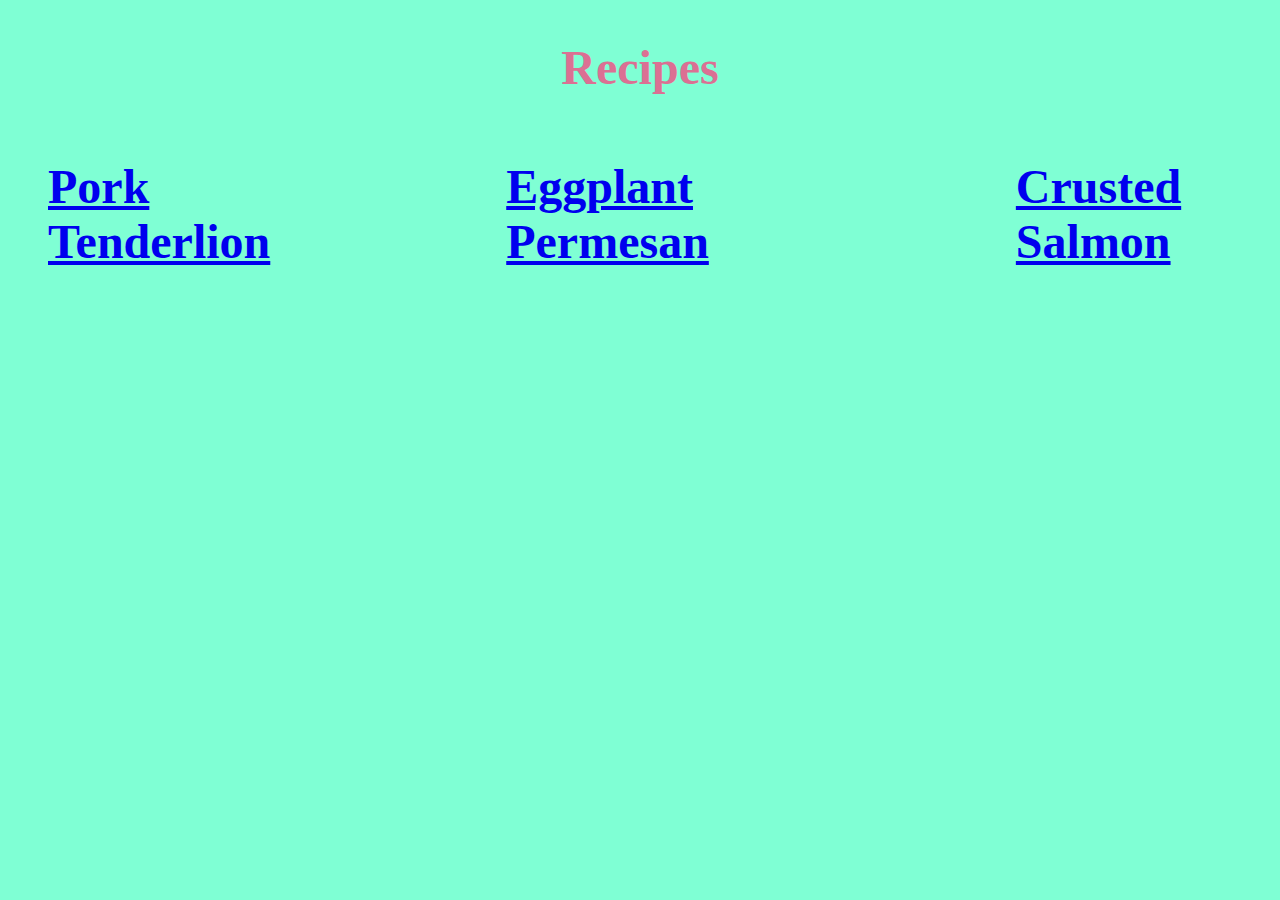
<file: index.html>
<!DOCTYPE html>
<html lang="en">
    <head>
        <meta charset="UTF-8">
        <title>Recipe Book</title>
        <link rel="stylesheet" href="styles.css">
    </head>
    <body>
        <div class = "container">
            <h1>
                Recipes
            </h1>
            <h1>
            <ul>
               
                <li class="elements">
                    <strong><a href="./pork_tanderlion/pork.html">Pork Tenderlion</a></strong>
                </li>
                <li class="elements">
                    <strong>
                    <a href="./eggplant_parmesan/eggplant.html">Eggplant Permesan</a>
                    </strong>
                </li>
                <li class="elements">
                    <strong>
                    <a href="./crusted_salmon/salmon.html">Crusted Salmon</a>
                    </strong>
                </li>
            </ul>
            </h1>
        </div>
    </body>
</html>
</file>
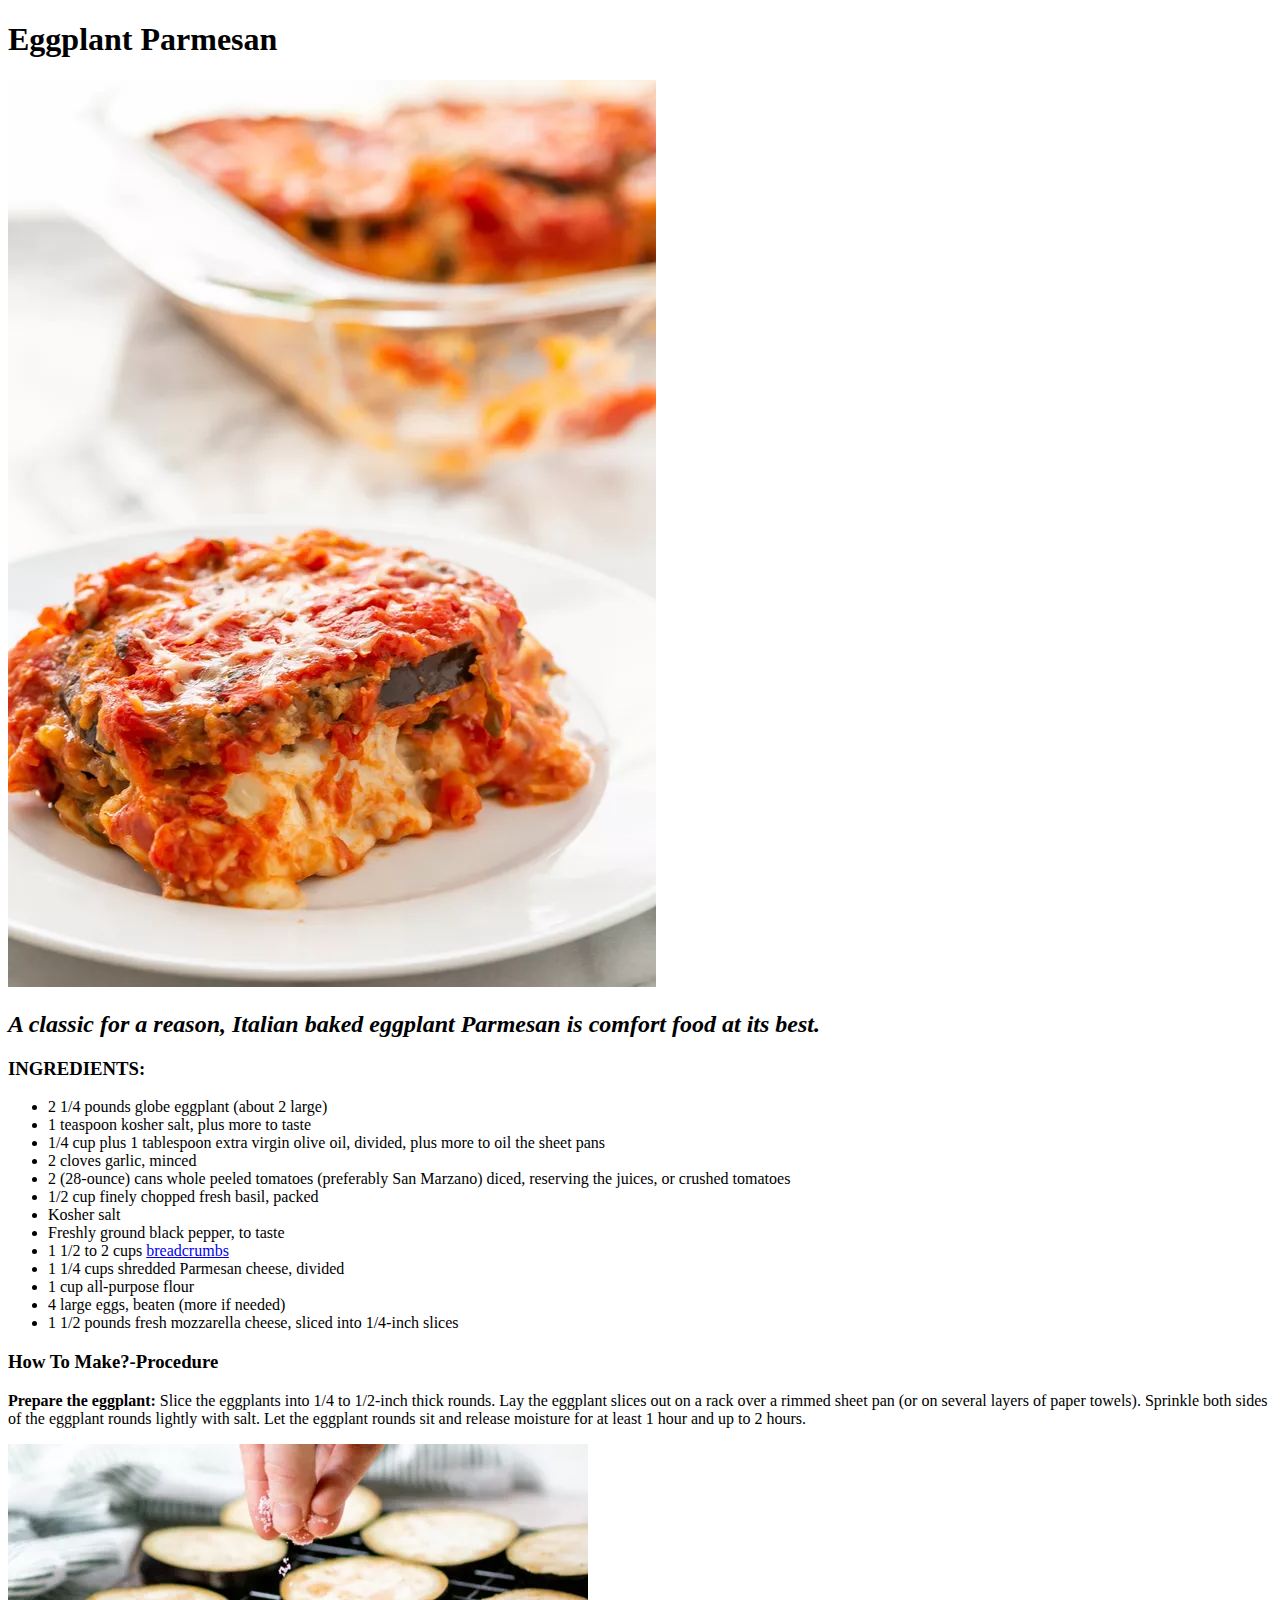
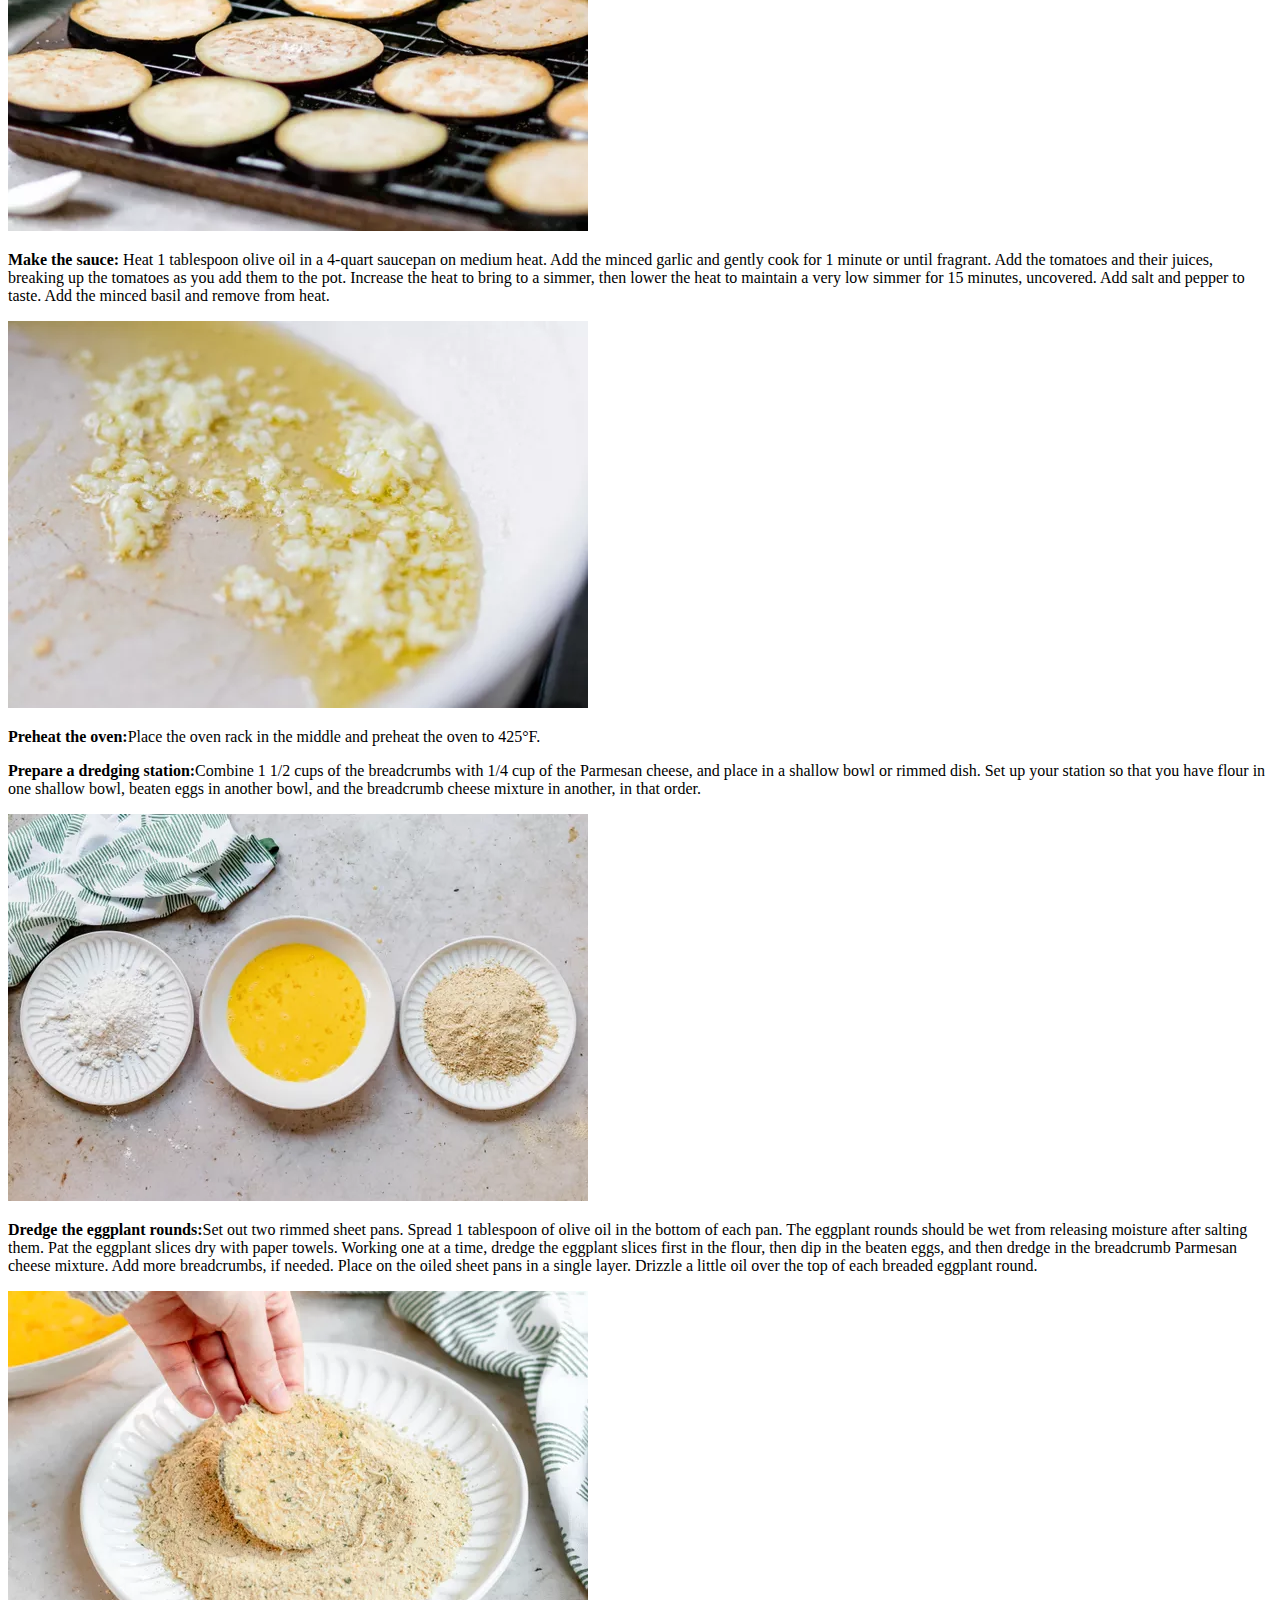
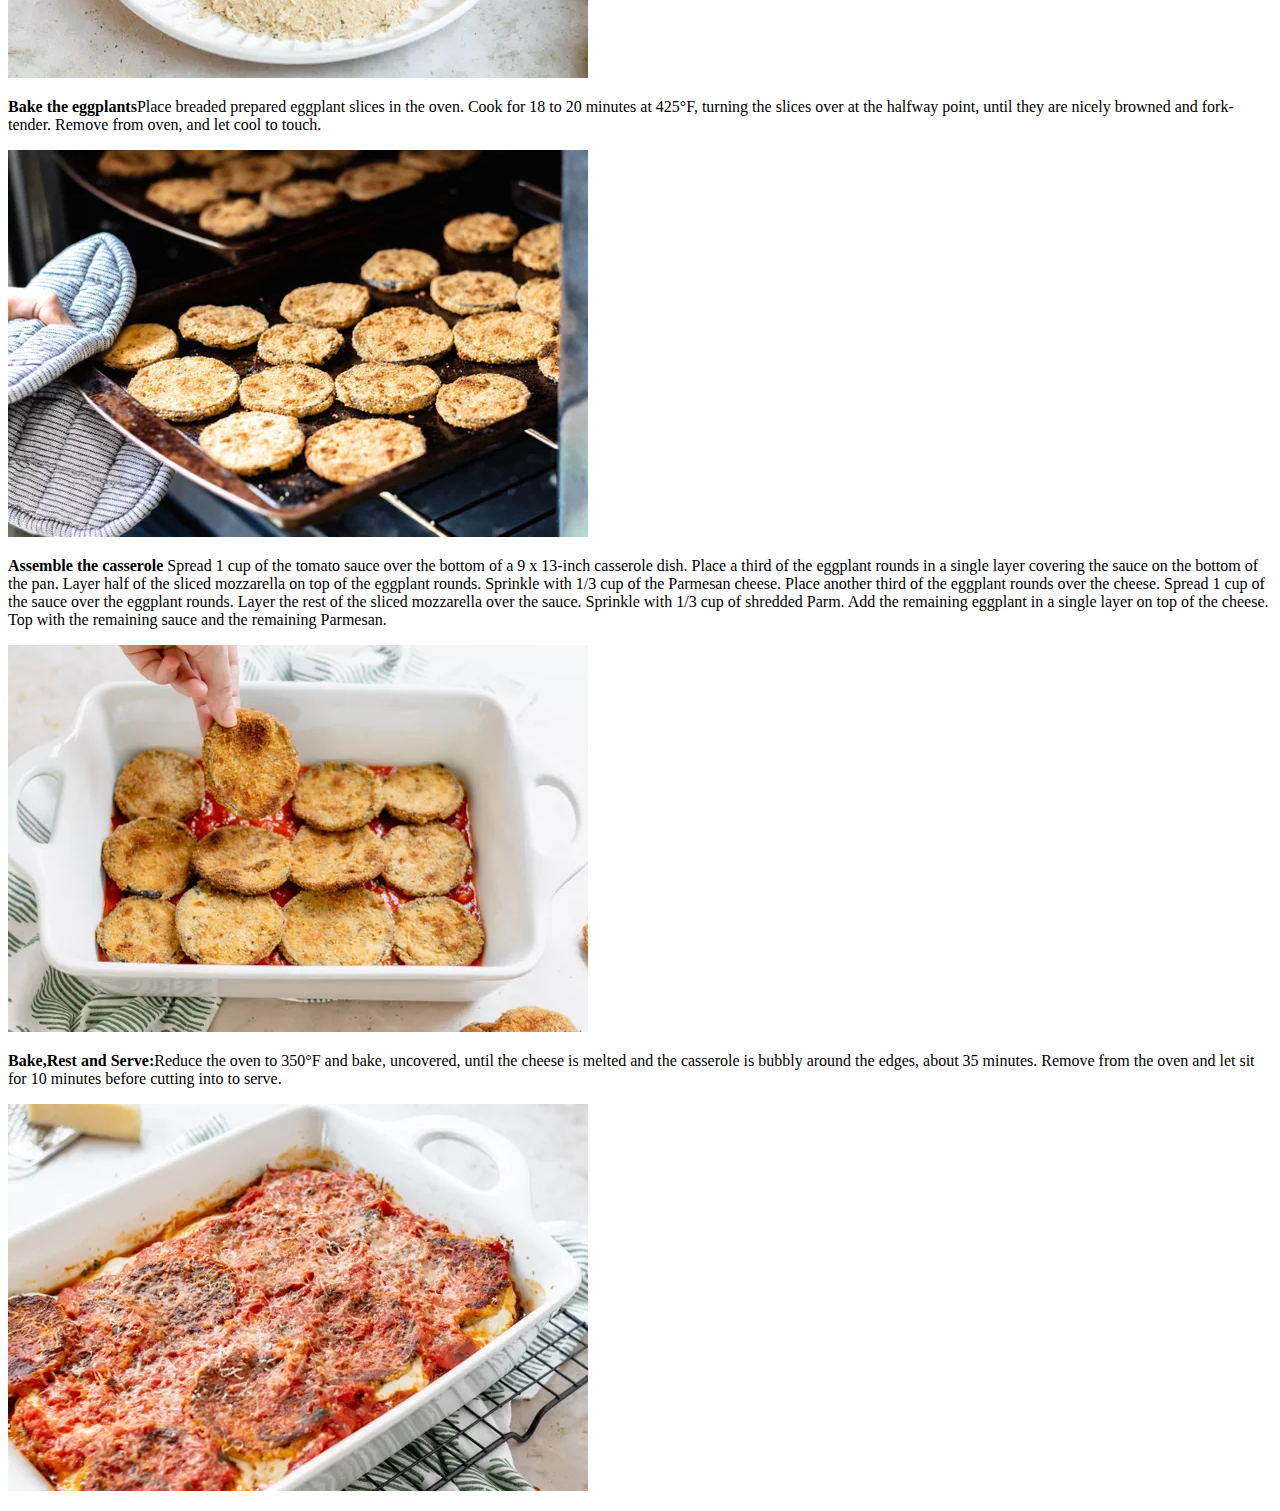
<file: eggplant_parmesan/eggplant.html>
<!DOCTYPE html>
<html lang="en">
<head>
    <meta charset="UTF-8">
    <title>Recipe 4</title>
</head>
<body>
    <h1>Eggplant Parmesan</h1>
    <img src="./images/eggplant_parm.webp" alt=" Picture of Eggplant Paremesan dish">
    <h2>
        <em>
            A classic for a reason, Italian baked eggplant Parmesan is comfort food at its best.
        </em>

    </h2>
    <p>

        <h3>INGREDIENTS:</h3>
        <ul>
            <li>
                2 1/4 pounds globe eggplant (about 2 large)

            </li>
            <li>
                1 teaspoon kosher salt, plus more to taste

            </li>
            <li>
                1/4 cup plus 1 tablespoon extra virgin olive oil, divided, plus more to oil the sheet pans

            </li>
            <li>
                2 cloves garlic, minced

            </li>
            <li>
                2 (28-ounce) cans whole peeled tomatoes (preferably San Marzano) diced, reserving the juices, or crushed tomatoes

            </li>
            <li>
                1/2 cup finely chopped fresh basil, packed

            </li>
            <li>
                Kosher salt
            </li>
            <li>
                Freshly ground black pepper, to taste

            </li>
            <li>
                1 1/2 to 2 cups <a href="https://www.simplyrecipes.com/recipes/how_to_make_homemade_breadcrumbs/">breadcrumbs</a>

            </li>
            <li>
                1 1/4 cups shredded Parmesan cheese, divided

            </li>
            <li>
                1 cup all-purpose flour

            </li>
            <li>
                4 large eggs, beaten (more if needed)

            </li>
            <li>
                1 1/2 pounds fresh mozzarella cheese, sliced into 1/4-inch slices

            </li>
        </ul>
        <h3>How To Make?-Procedure</h3>
        <p><strong>Prepare the eggplant:</strong> Slice the eggplants into 1/4 to 1/2-inch thick rounds. Lay the eggplant slices out on a rack over a rimmed sheet pan (or on several layers of paper towels).

            Sprinkle both sides of the eggplant rounds lightly with salt. Let the eggplant rounds sit and release moisture for at least 1 hour and up to 2 hours.
        </p>
        <img src="./images/prepare.webp" alt="picture of prepareation of eggplant">

        <p><strong>Make the sauce:</strong> Heat 1 tablespoon olive oil in a 4-quart saucepan on medium heat. Add the minced garlic and gently cook for 1 minute or until fragrant.

            Add the tomatoes and their juices, breaking up the tomatoes as you add them to the pot. Increase the heat to bring to a simmer, then lower the heat to maintain a very low simmer for 15 minutes, uncovered. Add salt and pepper to taste. Add the minced basil and remove from heat.
        </p>
        <img src="./images/sauce.webp" alt="picture of making of sauce">

        <p><strong>Preheat the oven:</strong>Place the oven rack in the middle and preheat the oven to 425°F.

        </p>
        <p>
            <strong>Prepare a dredging station:</strong>Combine 1 1/2 cups of the breadcrumbs with 1/4 cup of the Parmesan cheese, and place in a shallow bowl or rimmed dish.

            Set up your station so that you have flour in one shallow bowl, beaten eggs in another bowl, and the breadcrumb cheese mixture in another, in that order.

        </p>
        <img src="./images/dredging.webp" alt="picture of prepareation of dredging station.">

        <p><strong>Dredge the eggplant rounds:</strong>Set out two rimmed sheet pans. Spread 1 tablespoon of olive oil in the bottom of each pan.

            The eggplant rounds should be wet from releasing moisture after salting them. Pat the eggplant slices dry with paper towels.
            
            Working one at a time, dredge the eggplant slices first in the flour, then dip in the beaten eggs, and then dredge in the breadcrumb Parmesan cheese mixture. Add more breadcrumbs, if needed.
            
            Place on the oiled sheet pans in a single layer. Drizzle a little oil over the top of each breaded eggplant round.
        </p>
        <img src="./images/dredge.webp" alt="picture of dredging of eggplant.">

        <p><strong>Bake the eggplants</strong>Place breaded prepared eggplant slices in the oven. Cook for 18 to 20 minutes at 425°F, turning the slices over at the halfway point, until they are nicely browned and fork-tender. Remove from oven, and let cool to touch.
        </p>
        <img src="./images/bake.webp" alt="picture of baking.">

        <p><strong>Assemble the casserole</strong> Spread 1 cup of the tomato sauce over the bottom of a 9 x 13-inch casserole dish. Place a third of the eggplant rounds in a single layer covering the sauce on the bottom of the pan.

            Layer half of the sliced mozzarella on top of the eggplant rounds. Sprinkle with 1/3 cup of the Parmesan cheese.
            
            Place another third of the eggplant rounds over the cheese. Spread 1 cup of the sauce over the eggplant rounds. Layer the rest of the sliced mozzarella over the sauce. Sprinkle with 1/3 cup of shredded Parm.
            
            Add the remaining eggplant in a single layer on top of the cheese. Top with the remaining sauce and the remaining Parmesan.
        </p>
        <img src="./images/casserole.webp" alt="picture of Assembling the casserole.">

        <p><strong>Bake,Rest and Serve:</strong>Reduce the oven to 350°F and bake, uncovered, until the cheese is melted and the casserole is bubbly around the edges, about 35 minutes. Remove from the oven and let sit for 10 minutes before cutting into to serve.
        </p>
        <img src="./images/serve.webp" alt="picture of reasy to serce dish.">

    </p>
</body>
</html>
</file>
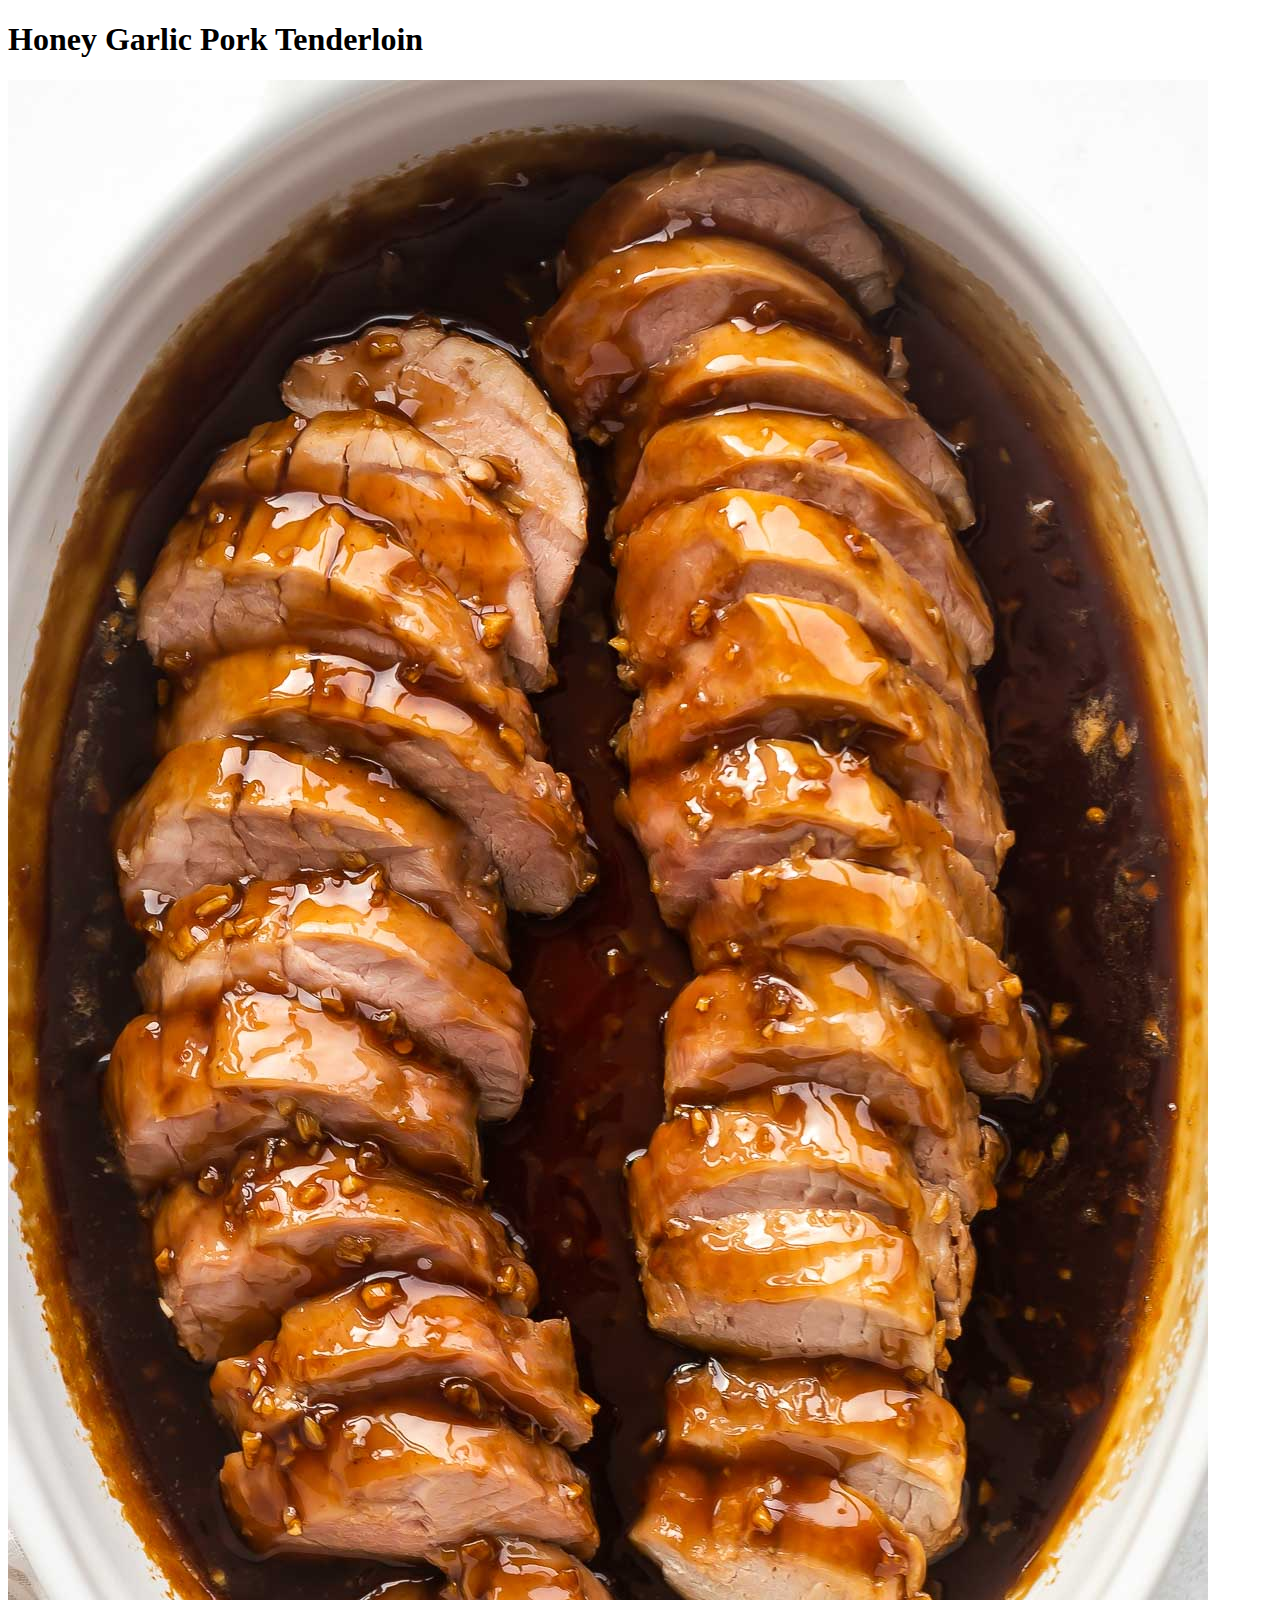
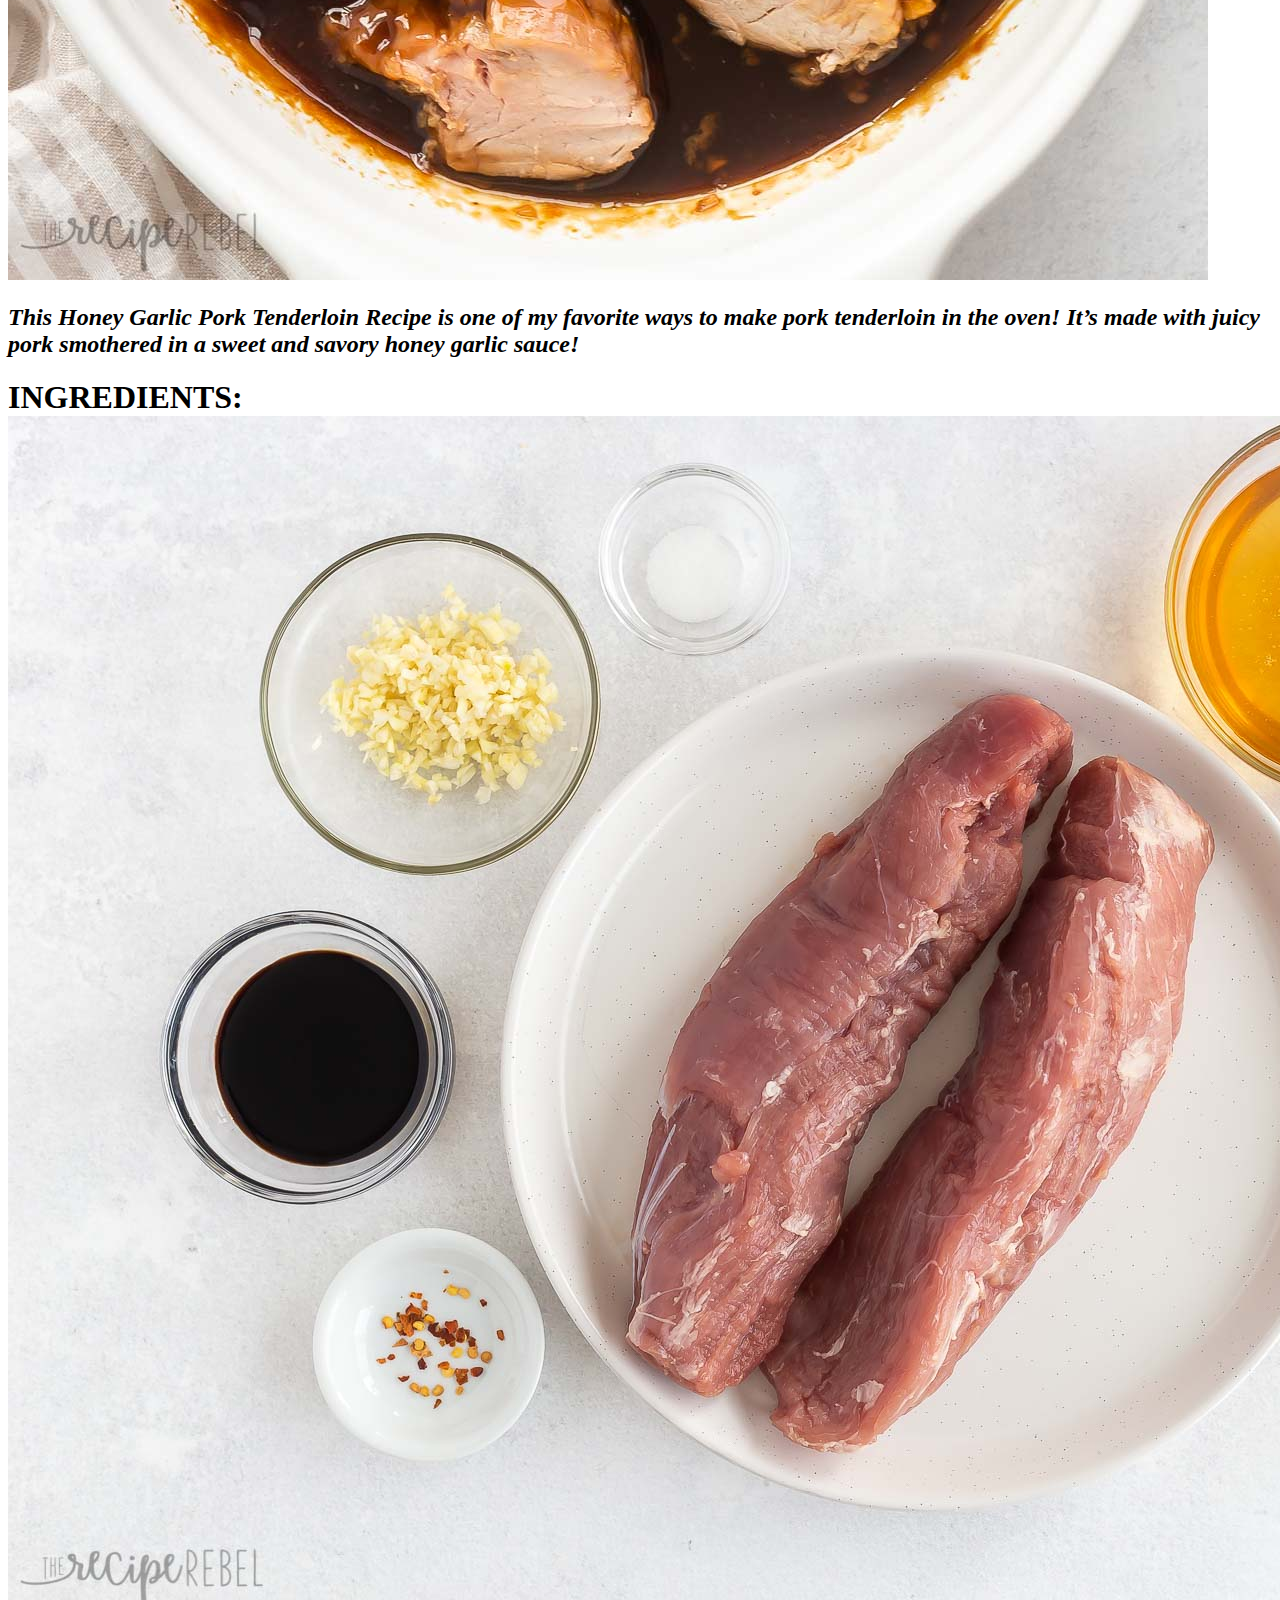
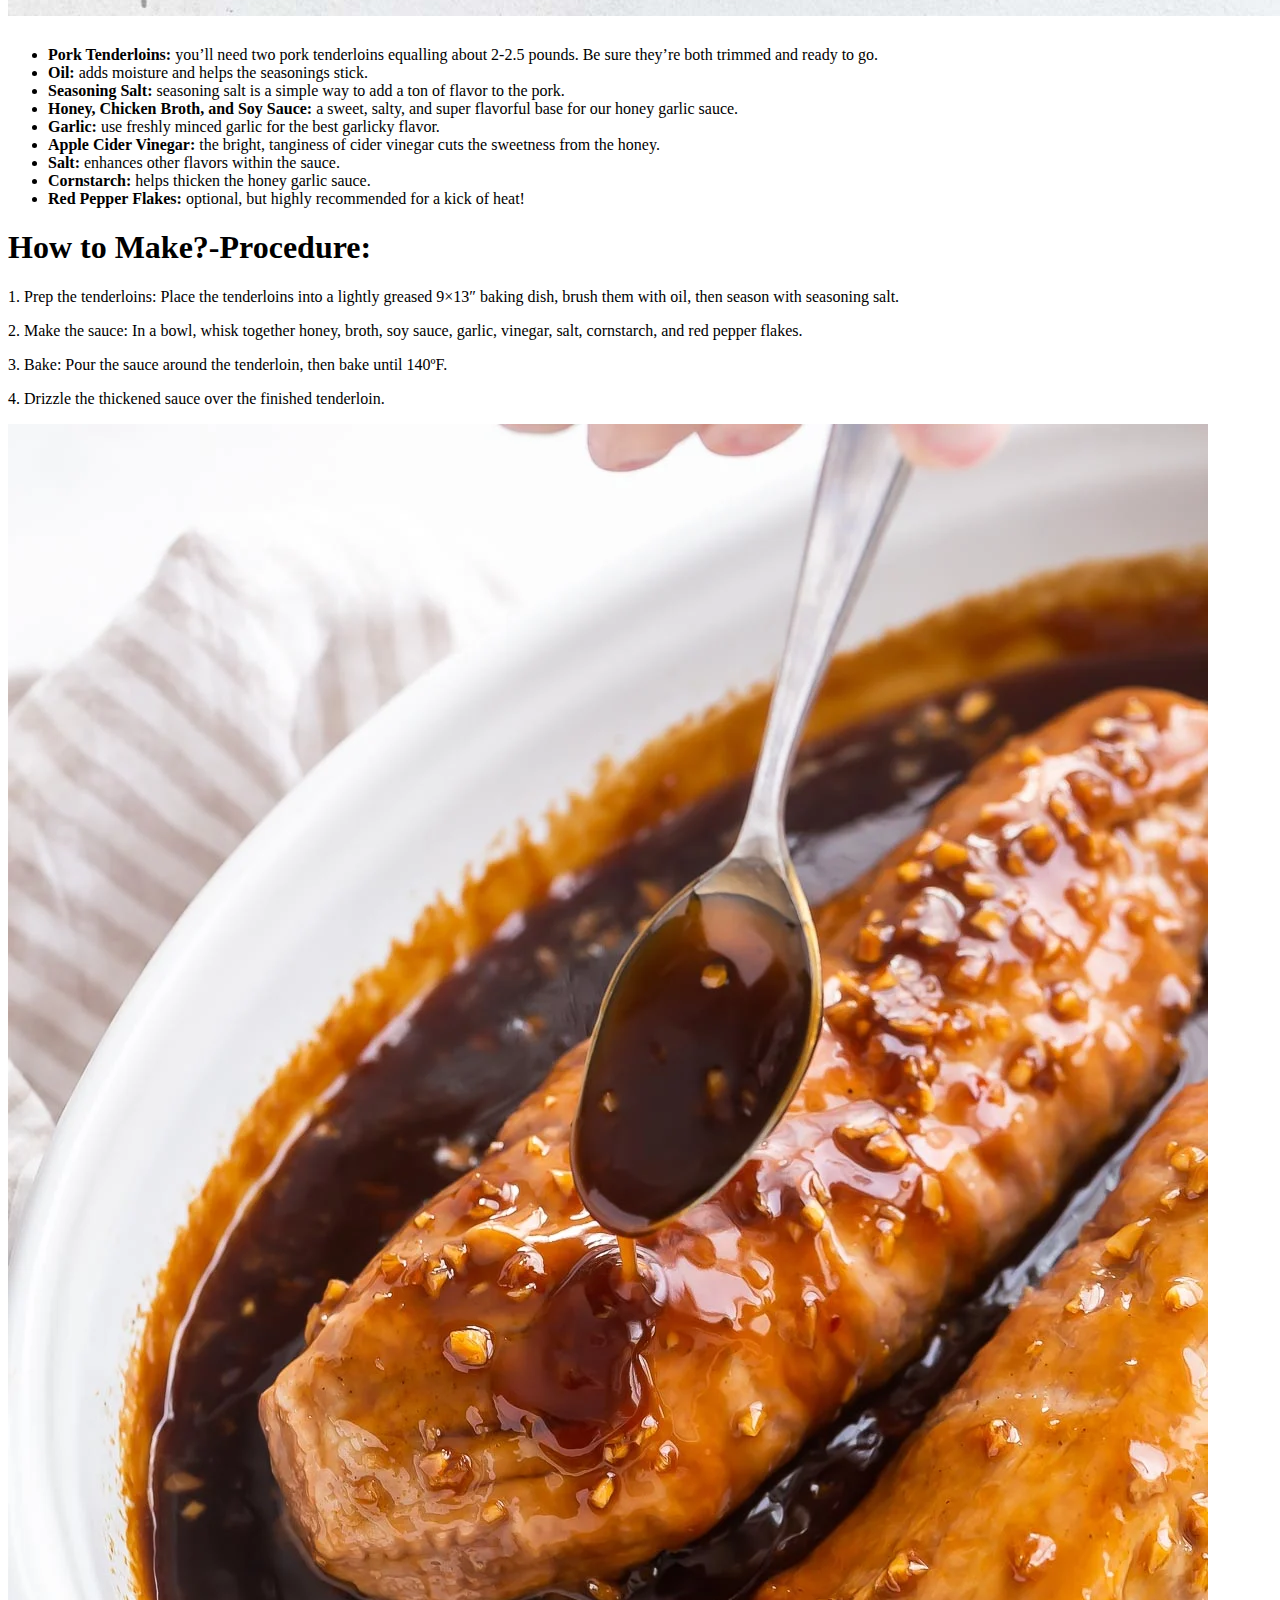
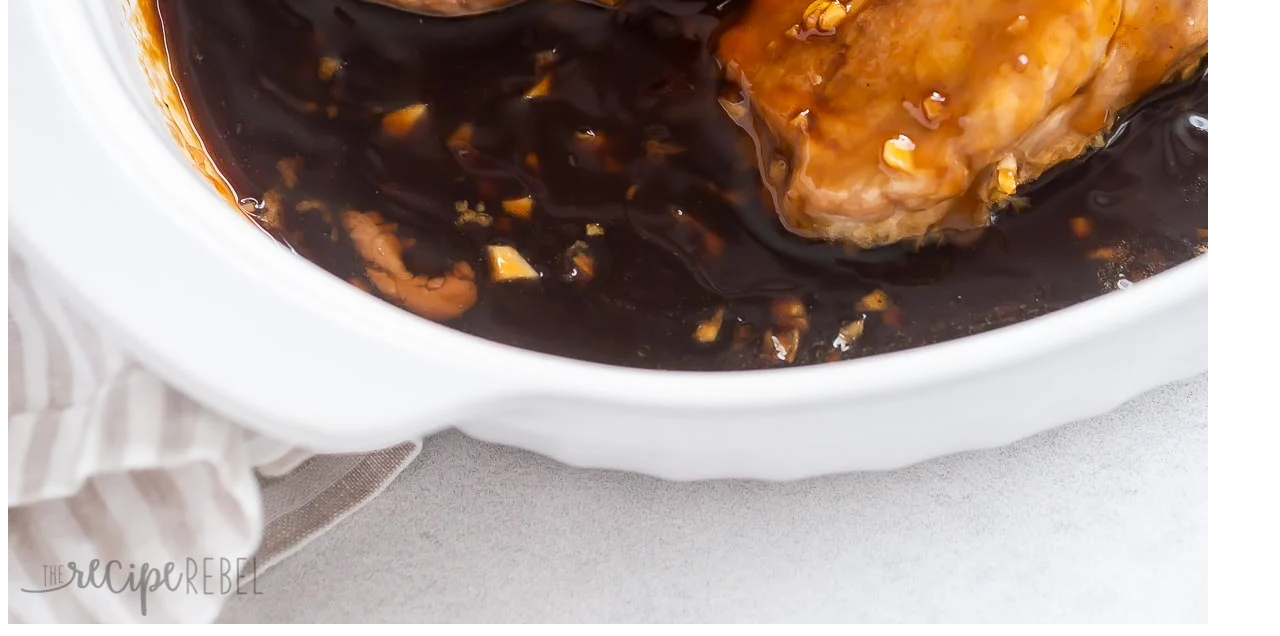
<file: pork_tanderlion/pork.html>
<!DOCTYPE html>
<html lang="en">
<head>
    <meta charset="UTF-8">
    <title>Recipe 3</title>
</head>
<body>
    <h1>Honey Garlic Pork Tenderloin</h1>
    <img src="./images/main.jpg" alt="Picture of Honey Garlic Pork Tenderlion.">
    <h2>
        <em>
        <strong>
        This Honey Garlic Pork Tenderloin Recipe is one of my favorite ways to make pork tenderloin in the oven! It’s made with juicy pork smothered in a sweet and savory honey garlic sauce!
        </strong>
        </em>
    </h2>
    <h1>
        INGREDIENTS:
        <img src="./images/ingredients.jpg" alt="Ingredients images">

    </h1>
    <p>
        <ul>
                <li>
                    <strong>Pork Tenderloins:</strong> you’ll need two pork tenderloins equalling about 2-2.5 pounds. Be sure they’re both trimmed and ready to go.
                </li>
                <li>
                    <strong>Oil:</strong> adds moisture and helps the seasonings stick.

                </li>
                <li>
                    <strong>Seasoning Salt:</strong> seasoning salt is a simple way to add a ton of flavor to the pork.

                </li>
                <li>
                    <strong>Honey, Chicken Broth, and Soy Sauce:</strong> a sweet, salty, and super flavorful base for our honey garlic sauce.

                </li>
                <li>
                    <strong>Garlic:</strong> use freshly minced garlic for the best garlicky flavor.

                </li>
                <li>
                    <strong>Apple Cider Vinegar:</strong> the bright, tanginess of cider vinegar cuts the sweetness from the honey.

                </li>
                <li>
                    <strong>Salt:</strong> enhances other flavors within the sauce.

                </li>
                <li>
                    <strong>Cornstarch:</strong> helps thicken the honey garlic sauce.

                </li>
                <li>
                    <strong>Red Pepper Flakes:</strong> optional, but highly recommended for a kick of heat!

                </li>
        </ul>
    </p>
    <h1>How to Make?-Procedure:</h1>
    <P>
        1. Prep the tenderloins: Place the tenderloins into a lightly greased 9×13″ baking dish, brush them with oil, then season with seasoning salt.
    </P>
    <p>
        2. Make the sauce: In a bowl, whisk together honey, broth, soy sauce, garlic, vinegar, salt, cornstarch, and red pepper flakes.

    </p>
    <p>
        3. Bake: Pour the sauce around the tenderloin, then bake until 140ºF.

    </p>
    <p>
        4. Drizzle the thickened sauce over the finished tenderloin.

    </p>
    <img src="./images/End.webp" alt="Pork tenderloin">

</body>
</html>
</file>
<file: styles.css>
body{
    background-color: aquamarine;
}
.container{
    display: flex;
    flex-direction: column;
    justify-content: space-between;
    font-family: Comfortaa;
    font-weight: 1500;
    font-size: x-large;

}
h1{
    display: flex;
    flex-direction: row;
    color: palevioletred;
    justify-content: center;
    
}
ul{
    display: flex;
    margin: auto;
    flex-grow: 2;
    flex-direction: row;
    gap:200px;
    justify-content: center;
}
.elements{
    color: darkgray;
    display: flex;
    justify-content: center;
}
</file>
